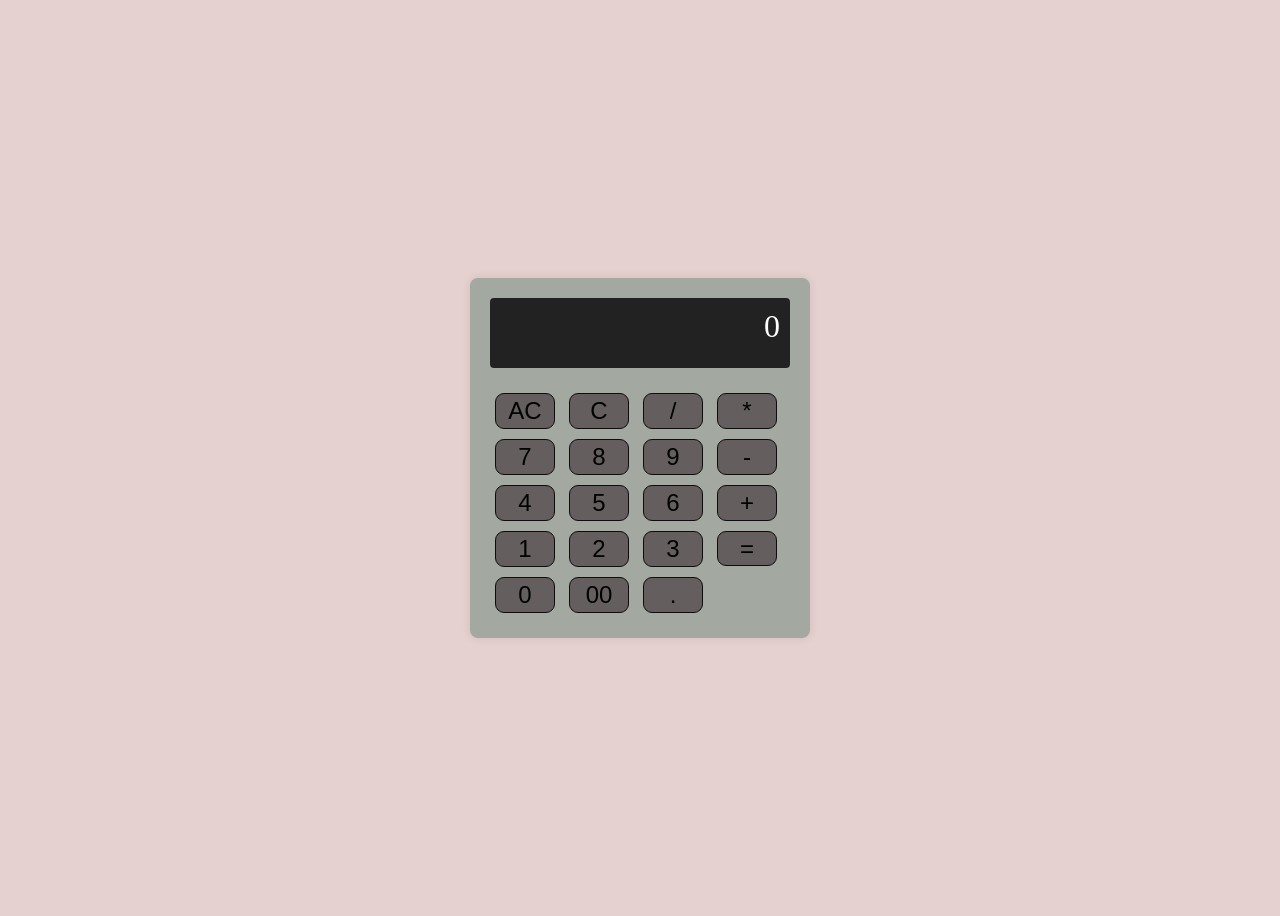
<file: codsoft_taskno1/index.html>
<!DOCTYPE html>
<html>
<head>
    <link rel="stylesheet" type="text/css" href="style.css">
</head>
<body>
    <div class="calculator">
        <div class="display" id="display">0</div>
        
        <button class="btn"onclick="clearAll()">AC</button>
        <button class="btn"onclick="clearLast()">C</button>
        <button class="btn" onclick="appendToDisplay('/')">/</button>
        <button class="btn" onclick="appendToDisplay('*')">*</button>
        <button class="btn" onclick="appendToDisplay('7')">7</button>
        <button class="btn" onclick="appendToDisplay('8')">8</button>
        <button class="btn" onclick="appendToDisplay('9')">9</button>
        <button class="btn" onclick="appendToDisplay('-')">-</button>
        <button class="btn" onclick="appendToDisplay('4')">4</button>
        <button class="btn" onclick="appendToDisplay('5')">5</button>
        <button class="btn" onclick="appendToDisplay('6')">6</button>
        <button class="btn" onclick="appendToDisplay('+')">+</button>
        <button class="btn" onclick="appendToDisplay('1')">1</button>
        <button class="btn" onclick="appendToDisplay('2')">2</button>
        <button class="btn" onclick="appendToDisplay('3')">3</button>
        <button class="btn equal" onclick="calculateResult()">=</button>
        <button class="btn" onclick="appendToDisplay('0')">0</button>
        <button class="btn" onclick="appendToDisplay('00')">00</button>
        <button class="btn" onclick="appendToDisplay('.')">.</button>
        
    </div>

    <script src="script.js"></script>
</body>
</html>
</file>
<file: codsoft_taskno1/style.css>
body {
    display: flex;
    justify-content: center;
    align-items: center;
    min-height: 100vh;
    background-color: #e6d1d1;
}

.calculator {
    width: 300px;
    background-color: #a3a9a0;
    padding: 20px;
    border-radius: 8px;
    box-shadow: 0 0 10px rgba(0, 0, 0, 0.1);
}

.display {
    width: 100%;
    height: 70px;
    background-color: #222;
    color: white;
    text-align: right;
    padding: 10px;
    box-sizing: border-box;
    border-radius: 4px;
    margin-bottom: 20px;
    font-size: 2em;
    overflow: hidden;
}

.btn {
    width: 20%;
    padding: 1%;
    font-size: 1.5em;
    margin: 5px;
    cursor: pointer;
    border: 1px solid #0e0d0d;
    background-color: #645e5e;
    border-radius: 9px;
    box-sizing: border-box;
}

.equal {
    height: 35px;
    position: relative;
    top: 0px;
}
</file>
